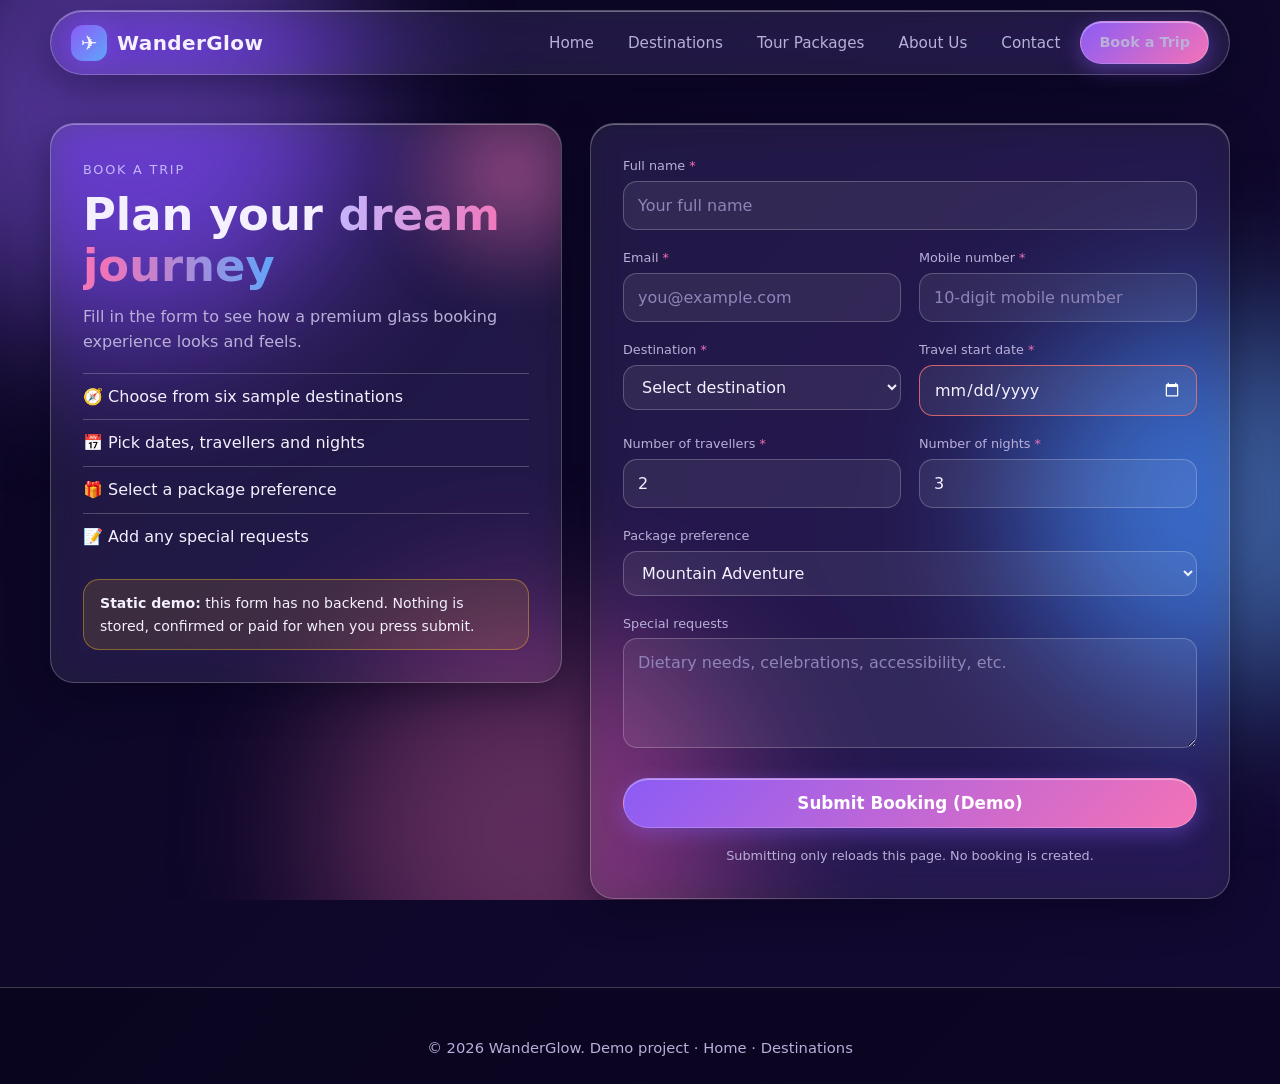
<file: booking.html>
<!DOCTYPE html>
<html lang="en">
<head>
  <meta charset="UTF-8">
  <meta name="viewport" content="width=device-width, initial-scale=1">
  <title>Book a Trip | WanderGlow (Demo)</title>
  <link rel="stylesheet" href="style.css">
  <link rel="stylesheet" href="booking.css">
</head>
<body>

  <div class="wallpaper" aria-hidden="true">
    <span class="orb o1"></span><span class="orb o2"></span><span class="orb o3"></span>
  </div>

  <header class="navbar glass">
    <div class="nav-inner">
      <a href="index.html" class="logo" aria-label="WanderGlow home"><span class="logo-icon" aria-hidden="true">✈️</span>WanderGlow</a>
      <nav aria-label="Main navigation">
        <ul class="nav-links">
          <li><a href="index.html">Home</a></li>
          <li><a href="destinations.html">Destinations</a></li>
          <li><a href="index.html#packages">Tour Packages</a></li>
          <li><a href="index.html#why-us">About Us</a></li>
          <li><a href="index.html#contact">Contact</a></li>
          <li><a href="booking.html" class="btn small">Book a Trip</a></li>
        </ul>
      </nav>
    </div>
  </header>

  <main class="container booking">
    <div class="booking-grid">

      <aside class="booking-info glass">
        <span class="eyebrow">Book a Trip</span>
        <h1>Plan your <span class="grad-text">dream journey</span></h1>
        <p>Fill in the form to see how a premium glass booking experience looks and feels.</p>
        <ul>
          <li>🧭 Choose from six sample destinations</li>
          <li>📅 Pick dates, travellers and nights</li>
          <li>🎁 Select a package preference</li>
          <li>📝 Add any special requests</li>
        </ul>
        <div class="demo-banner"><strong>Static demo:</strong> this form has no backend. Nothing is stored, confirmed or paid for when you press submit.</div>
      </aside>

      <form class="booking-form glass" action="#" method="get" aria-label="Booking form (static demo)">
        <div class="form-grid">
          <div class="field full">
            <label for="name">Full name <span>*</span></label>
            <input id="name" name="name" type="text" placeholder="Your full name" autocomplete="name" required>
          </div>
          <div class="field">
            <label for="email">Email <span>*</span></label>
            <input id="email" name="email" type="email" placeholder="you@example.com" autocomplete="email" required>
          </div>
          <div class="field">
            <label for="mobile">Mobile number <span>*</span></label>
            <input id="mobile" name="mobile" type="tel" placeholder="10-digit mobile number" pattern="[0-9]{10}" inputmode="numeric" autocomplete="tel" required>
          </div>
          <div class="field">
            <label for="destination">Destination <span>*</span></label>
            <select id="destination" name="destination" required>
              <option value="" selected disabled>Select destination</option>
              <option>Manali, Himachal Pradesh</option>
              <option>Goa, India</option>
              <option>Kashmir, India</option>
              <option>Bali, Indonesia</option>
              <option>Switzerland</option>
              <option>Dubai, UAE</option>
            </select>
          </div>
          <div class="field">
            <label for="start">Travel start date <span>*</span></label>
            <input id="start" name="start" type="date" required>
          </div>
          <div class="field">
            <label for="travellers">Number of travellers <span>*</span></label>
            <input id="travellers" name="travellers" type="number" min="1" max="20" value="2" required>
          </div>
          <div class="field">
            <label for="nights">Number of nights <span>*</span></label>
            <input id="nights" name="nights" type="number" min="1" max="30" value="3" required>
          </div>
          <div class="field full">
            <label for="package">Package preference</label>
            <select id="package" name="package">
              <option>Mountain Adventure</option>
              <option>Beach Escape</option>
              <option>Romantic Getaway</option>
              <option>International Explorer</option>
              <option>Custom / not sure yet</option>
            </select>
          </div>
          <div class="field full">
            <label for="requests">Special requests</label>
            <textarea id="requests" name="requests" placeholder="Dietary needs, celebrations, accessibility, etc."></textarea>
          </div>
        </div>
        <button class="btn" type="submit">Submit Booking (Demo)</button>
        <p class="demo-note">Submitting only reloads this page. No booking is created.</p>
      </form>

    </div>
  </main>

  <footer class="footer">
    <div class="container">
      <p class="copy" style="border:none;margin:0;padding:0">© 2026 WanderGlow. Demo project · <a href="index.html">Home</a> · <a href="destinations.html">Destinations</a></p>
    </div>
  </footer>

</body>
</html>
</file>
<file: style.css>
/* ============================================================
   WanderGlow - shared styles (HTML + CSS only, no JavaScript)
   ============================================================ */

:root {
  --bg: #0b0620;
  --bg-2: #150a3a;
  --violet: #8b5cf6;
  --lavender: #c4b5fd;
  --blue: #60a5fa;
  --pink: #f472b6;
  --text: #f4f0ff;
  --muted: #b9afd9;
  --glass: rgba(255, 255, 255, 0.08);
  --glass-strong: rgba(255, 255, 255, 0.14);
  --border: rgba(255, 255, 255, 0.22);
  --glow: 0 0 30px rgba(139, 92, 246, 0.45);
  --radius: 24px;
  --maxw: 1180px;
}

* { box-sizing: border-box; margin: 0; padding: 0; }
html { scroll-behavior: smooth; scroll-padding-top: 90px; }

body {
  font-family: "Segoe UI", system-ui, -apple-system, Roboto, Helvetica, Arial, sans-serif;
  color: var(--text);
  line-height: 1.6;
  background: linear-gradient(135deg, var(--bg), var(--bg-2), #1e0f52, var(--bg));
  background-size: 400% 400%;
  animation: bgShift 24s ease infinite;
  overflow-x: hidden;
  min-height: 100vh;
}

img { max-width: 100%; display: block; }
a { color: inherit; text-decoration: none; }
ul { list-style: none; }

:focus-visible { outline: 3px solid var(--lavender); outline-offset: 3px; border-radius: 8px; }

/* ---------- Animated wallpaper ---------- */
.wallpaper { position: fixed; inset: 0; z-index: -1; overflow: hidden; pointer-events: none; }
.orb { position: absolute; border-radius: 50%; filter: blur(80px); opacity: 0.55; will-change: transform; }
.orb.o1 { width: 460px; height: 460px; background: var(--violet); top: -120px; left: -100px; animation: drift1 22s ease-in-out infinite; }
.orb.o2 { width: 380px; height: 380px; background: var(--blue); top: 35%; right: -120px; animation: drift2 26s ease-in-out infinite; }
.orb.o3 { width: 420px; height: 420px; background: var(--pink); bottom: -140px; left: 25%; opacity: 0.35; animation: drift3 30s ease-in-out infinite; }

@keyframes bgShift { 0%,100% { background-position: 0% 50%; } 50% { background-position: 100% 50%; } }
@keyframes drift1 { 0%,100% { transform: translate(0,0) scale(1); } 50% { transform: translate(140px,90px) scale(1.15); } }
@keyframes drift2 { 0%,100% { transform: translate(0,0) scale(1); } 50% { transform: translate(-160px,-70px) scale(1.2); } }
@keyframes drift3 { 0%,100% { transform: translate(0,0) scale(1); } 50% { transform: translate(120px,-100px) scale(0.9); } }
@keyframes fadeUp { from { opacity: 0; transform: translateY(28px); } to { opacity: 1; transform: translateY(0); } }
@keyframes floaty { 0%,100% { transform: translateY(0); } 50% { transform: translateY(-10px); } }
@keyframes borderSpin { to { --angle: 360deg; } }

/* ---------- Glass base ---------- */
.glass {
  background: var(--glass);
  border: 1px solid var(--border);
  border-radius: var(--radius);
  box-shadow: inset 0 1px 0 rgba(255,255,255,0.35), 0 10px 40px rgba(5, 0, 25, 0.45);
}
@supports ((backdrop-filter: blur(1px)) or (-webkit-backdrop-filter: blur(1px))) {
  .glass { -webkit-backdrop-filter: blur(18px) saturate(160%); backdrop-filter: blur(18px) saturate(160%); }
}
@supports not ((backdrop-filter: blur(1px)) or (-webkit-backdrop-filter: blur(1px))) {
  .glass { background: rgba(30, 15, 82, 0.88); }
}

/* ---------- Layout helpers ---------- */
.container { width: min(100% - 32px, var(--maxw)); margin-inline: auto; }
section { padding: 72px 0; }
.section-head { text-align: center; margin-bottom: 40px; animation: fadeUp 0.9s ease both; }
.section-head h2 { font-size: clamp(1.8rem, 4vw, 2.6rem); line-height: 1.2; }
.section-head p { color: var(--muted); max-width: 620px; margin: 10px auto 0; }
.eyebrow { display: inline-block; font-size: 0.8rem; letter-spacing: 0.14em; text-transform: uppercase; color: var(--lavender); margin-bottom: 8px; }
.grad-text { background: linear-gradient(90deg, var(--lavender), var(--pink), var(--blue)); -webkit-background-clip: text; background-clip: text; color: transparent; }
.demo-note { font-size: 0.8rem; color: var(--muted); text-align: center; margin-top: 18px; }

/* ---------- Buttons ---------- */
.btn {
  display: inline-block; padding: 12px 24px; border-radius: 999px; font-weight: 600; cursor: pointer;
  border: 1px solid var(--border); color: #fff; font-size: 0.98rem; font-family: inherit;
  background: linear-gradient(135deg, var(--violet), var(--pink));
  box-shadow: inset 0 1px 0 rgba(255,255,255,0.4), 0 6px 20px rgba(139,92,246,0.4);
  transition: transform 0.3s ease, box-shadow 0.3s ease;
}
.btn:hover { transform: translateY(-3px); box-shadow: inset 0 1px 0 rgba(255,255,255,0.4), 0 0 32px rgba(244,114,182,0.7); }
.btn.ghost { background: var(--glass); box-shadow: inset 0 1px 0 rgba(255,255,255,0.3); }
.btn.small { padding: 9px 18px; font-size: 0.9rem; }

/* ---------- Navbar ---------- */
.navbar { position: sticky; top: 10px; z-index: 50; margin: 10px auto 0; width: min(100% - 24px, var(--maxw)); padding: 10px 20px; border-radius: 999px; }
.nav-inner { display: flex; align-items: center; justify-content: space-between; gap: 12px; flex-wrap: wrap; }
.logo { display: flex; align-items: center; gap: 10px; font-weight: 800; font-size: 1.25rem; letter-spacing: 0.02em; }
.logo-icon { display: grid; place-items: center; width: 36px; height: 36px; border-radius: 12px; background: linear-gradient(135deg, var(--violet), var(--blue)); box-shadow: var(--glow); }
.nav-links { display: flex; gap: 6px; flex-wrap: wrap; align-items: center; }
.nav-links a { padding: 8px 14px; border-radius: 999px; color: var(--muted); transition: background 0.3s, color 0.3s; font-size: 0.95rem; }
.nav-links a:hover, .nav-links a.active { background: var(--glass-strong); color: #fff; }

/* ---------- Hero ---------- */
.hero { padding: 56px 0 40px; }
.hero-grid { display: grid; grid-template-columns: 1.1fr 1fr; gap: 40px; align-items: center; }
.hero-copy { animation: fadeUp 1s ease both; }
.hero h1 { font-size: clamp(2.2rem, 6vw, 4.2rem); line-height: 1.08; margin-bottom: 16px; }
.hero p.sub { color: var(--muted); font-size: 1.1rem; max-width: 520px; margin-bottom: 26px; }
.btn-row { display: flex; gap: 14px; flex-wrap: wrap; }
.badges { display: flex; flex-wrap: wrap; gap: 10px; margin-top: 26px; }
.badge { padding: 6px 14px; border-radius: 999px; font-size: 0.85rem; background: var(--glass); border: 1px solid var(--border); animation: floaty 5s ease-in-out infinite; }
.badge:nth-child(2) { animation-delay: 0.8s; }
.badge:nth-child(3) { animation-delay: 1.6s; }
.badge:nth-child(4) { animation-delay: 2.4s; }

.hero-visual { position: relative; animation: fadeUp 1.2s ease 0.2s both; }
.hero-visual::before { content: ""; position: absolute; inset: -30px; background: radial-gradient(circle, rgba(139,92,246,0.55), transparent 65%); filter: blur(30px); z-index: -1; }
.hero-img { border-radius: 32px; overflow: hidden; aspect-ratio: 4 / 5; background: linear-gradient(160deg, #3b1d8f, #1e3a8a); border: 1px solid var(--border); box-shadow: 0 30px 70px rgba(0,0,0,0.5); }
.hero-img img { width: 100%; height: 100%; object-fit: cover; }

.search-panel { margin-top: 36px; padding: 22px; animation: fadeUp 1.2s ease 0.4s both; }
.search-form { display: grid; grid-template-columns: repeat(3, 1fr) auto; gap: 14px; align-items: end; }
.field label { display: block; font-size: 0.8rem; color: var(--muted); margin-bottom: 4px; }
.field input, .field select, .field textarea {
  width: 100%; padding: 11px 14px; border-radius: 14px; border: 1px solid var(--border);
  background: rgba(255,255,255,0.07); color: var(--text); font: inherit;
}
.field select option { color: #111; }
.field input::placeholder, .field textarea::placeholder { color: #8f84b8; }
.field input[type="date"] { color-scheme: dark; }

/* ---------- Destination cards ---------- */
.cards-3 { display: grid; grid-template-columns: repeat(3, 1fr); gap: 24px; }
.card { overflow: hidden; transition: transform 0.4s ease, box-shadow 0.4s ease; animation: fadeUp 0.9s ease both; }
.card:hover { transform: translateY(-8px); box-shadow: inset 0 1px 0 rgba(255,255,255,0.35), 0 20px 50px rgba(139,92,246,0.45); }
.card-img { position: relative; aspect-ratio: 16 / 11; overflow: hidden; background: linear-gradient(135deg, #4c1d95, #1d4ed8); }
.card-img img { width: 100%; height: 100%; object-fit: cover; transition: transform 0.7s ease; }
.card:hover .card-img img { transform: scale(1.12); }
.card-img::after { content: ""; position: absolute; inset: 0; background: linear-gradient(to top, rgba(11,6,32,0.85), transparent 60%); }
.tag { position: absolute; z-index: 2; left: 14px; bottom: 12px; padding: 4px 12px; border-radius: 999px; font-size: 0.78rem; background: rgba(255,255,255,0.18); border: 1px solid var(--border); }
.card-body { padding: 18px 20px 22px; }
.card-body h3 { font-size: 1.2rem; }
.card-body p { color: var(--muted); font-size: 0.93rem; margin: 6px 0 12px; }
.meta { display: flex; justify-content: space-between; align-items: center; gap: 10px; flex-wrap: wrap; font-size: 0.9rem; }
.price { font-weight: 800; font-size: 1.15rem; color: var(--lavender); }
.price small { font-weight: 400; color: var(--muted); font-size: 0.75rem; }
.link-cta { color: var(--pink); font-weight: 600; transition: letter-spacing 0.3s; }
.link-cta:hover { letter-spacing: 0.04em; }

/* ---------- Packages ---------- */
.cards-4 { display: grid; grid-template-columns: repeat(4, 1fr); gap: 22px; }
.pkg ul { margin: 10px 0 14px; font-size: 0.88rem; color: var(--muted); }
.pkg ul li { padding: 2px 0; }
.amenities { font-size: 1.1rem; letter-spacing: 4px; margin-bottom: 14px; }
.pkg .actions { display: flex; flex-direction: column; gap: 8px; }
.pkg .actions .btn { text-align: center; }

/* ---------- Features ---------- */
.features { display: grid; grid-template-columns: repeat(4, 1fr); gap: 22px; }
.feature { padding: 28px 22px; text-align: center; transition: transform 0.4s, box-shadow 0.4s; }
.feature:hover { transform: translateY(-8px) rotate(-0.5deg); box-shadow: var(--glow); }
.feature .ico { font-size: 2.2rem; display: block; margin-bottom: 10px; transition: transform 0.4s; }
.feature:hover .ico { transform: scale(1.25) rotate(8deg); }
.feature p { color: var(--muted); font-size: 0.92rem; margin-top: 6px; }

/* ---------- Gallery ---------- */
.gallery { display: grid; grid-template-columns: repeat(4, 1fr); grid-auto-rows: 200px; gap: 16px; }
.g-item { position: relative; overflow: hidden; border-radius: 22px; border: 1px solid var(--border); background: linear-gradient(135deg, #4c1d95, #1d4ed8); }
.g-item img { width: 100%; height: 100%; object-fit: cover; transition: transform 0.7s ease; }
.g-item:hover img { transform: scale(1.12); }
.g-item::after { content: ""; position: absolute; inset: 0; background: linear-gradient(to top, rgba(11,6,32,0.8), transparent 55%); }
.g-item span { position: absolute; z-index: 2; left: 16px; bottom: 12px; font-weight: 600; }
.g-big { grid-column: span 2; grid-row: span 2; }
.g-wide { grid-column: span 2; }

/* ---------- Testimonials ---------- */
.testimonials { display: grid; grid-template-columns: repeat(3, 1fr); gap: 24px; }
.testi { padding: 26px; }
.stars { color: #fbbf24; letter-spacing: 3px; margin-bottom: 8px; }
.testi p { color: var(--muted); font-style: italic; margin-bottom: 14px; }
.testi strong { display: block; }
.testi small { color: var(--lavender); }

/* ---------- Newsletter ---------- */
.newsletter { padding: 48px 28px; text-align: center; background: linear-gradient(135deg, rgba(139,92,246,0.45), rgba(244,114,182,0.3), rgba(96,165,250,0.35)); }
.newsletter h2 { font-size: clamp(1.6rem, 4vw, 2.3rem); margin-bottom: 8px; }
.newsletter p { color: var(--muted); margin-bottom: 22px; }
.news-form { display: flex; gap: 12px; max-width: 520px; margin: 0 auto; padding: 8px; border-radius: 999px; background: rgba(255,255,255,0.1); border: 1px solid var(--border); }
.news-form input { flex: 1; min-width: 0; background: transparent; border: none; color: var(--text); padding: 10px 16px; font: inherit; }
.news-form input:focus-visible { outline-offset: 2px; }

/* ---------- Footer ---------- */
.footer { margin-top: 40px; padding: 48px 0 24px; border-top: 1px solid var(--border); background: rgba(8, 4, 24, 0.55); }
.footer-grid { display: grid; grid-template-columns: 1.4fr 1fr 1fr 1.2fr; gap: 32px; }
.footer h4 { margin-bottom: 12px; color: var(--lavender); }
.footer li { padding: 3px 0; color: var(--muted); font-size: 0.92rem; }
.footer a:hover { color: #fff; }
.footer p { color: var(--muted); font-size: 0.92rem; margin-top: 12px; }
.socials { display: flex; gap: 10px; margin-top: 14px; }
.socials a { padding: 6px 12px; border-radius: 999px; background: var(--glass); border: 1px solid var(--border); font-size: 0.82rem; }
.copy { text-align: center; color: var(--muted); font-size: 0.85rem; margin-top: 32px; padding-top: 18px; border-top: 1px solid var(--border); }

/* ---------- Responsive ---------- */
@media (max-width: 1024px) {
  .hero-grid { grid-template-columns: 1fr; }
  .hero-img { aspect-ratio: 16 / 10; }
  .cards-3 { grid-template-columns: repeat(2, 1fr); }
  .cards-4, .features { grid-template-columns: repeat(2, 1fr); }
  .testimonials { grid-template-columns: repeat(2, 1fr); }
  .gallery { grid-template-columns: repeat(3, 1fr); }
  .footer-grid { grid-template-columns: repeat(2, 1fr); }
  .search-form { grid-template-columns: repeat(2, 1fr); }
  .search-form .btn { grid-column: span 2; }
}
@media (max-width: 720px) {
  section { padding: 48px 0; }
  .navbar { border-radius: 28px; top: 6px; }
  .nav-inner { justify-content: center; }
  .nav-links { justify-content: center; }
  .nav-links a { padding: 6px 10px; font-size: 0.85rem; }
  .gallery { grid-template-columns: repeat(2, 1fr); grid-auto-rows: 160px; }
  .g-big, .g-wide { grid-column: span 2; }
  .g-big { grid-row: span 1; }
  .testimonials { grid-template-columns: 1fr; }
  .news-form { flex-direction: column; border-radius: 24px; }
  .orb { filter: blur(60px); opacity: 0.4; }
}
@media (max-width: 520px) {
  .cards-3 { grid-template-columns: 1fr; }
  .cards-4, .features { grid-template-columns: 1fr; }
  .search-form { grid-template-columns: 1fr; }
  .search-form .btn { grid-column: auto; }
  .footer-grid { grid-template-columns: 1fr; }
  .btn-row .btn { flex: 1 1 100%; text-align: center; }
}
@media (max-width: 360px) {
  .nav-links a { padding: 5px 8px; font-size: 0.8rem; }
  .gallery { grid-template-columns: 1fr; }
  .g-big, .g-wide { grid-column: auto; }
}

/* ---------- Reduced motion ---------- */
@media (prefers-reduced-motion: reduce) {
  *, *::before, *::after { animation: none !important; transition: none !important; scroll-behavior: auto !important; }
}
</file>
<file: booking.css>
/* WanderGlow - Booking page extras (loads after style.css) */

.booking { padding: 48px 0; }
.booking-grid { display: grid; grid-template-columns: 1fr 1.25fr; gap: 28px; align-items: start; }

.booking-info { padding: 32px; animation: fadeUp 1s ease both; position: relative; overflow: hidden; }
.booking-info::before { content: ""; position: absolute; width: 260px; height: 260px; right: -80px; top: -80px; background: radial-gradient(circle, rgba(244,114,182,0.5), transparent 70%); filter: blur(20px); animation: floaty 7s ease-in-out infinite; }
.booking-info h1 { font-size: clamp(1.9rem, 4vw, 2.8rem); line-height: 1.15; margin-bottom: 12px; position: relative; }
.booking-info p { color: var(--muted); margin-bottom: 18px; position: relative; }
.booking-info ul { position: relative; }
.booking-info li { padding: 10px 0; border-top: 1px solid var(--border); }
.demo-banner { margin-top: 20px; padding: 12px 16px; border-radius: 16px; background: rgba(251,191,36,0.12); border: 1px solid rgba(251,191,36,0.4); font-size: 0.88rem; position: relative; }

.booking-form { padding: 32px; animation: fadeUp 1s ease 0.2s both; }
.form-grid { display: grid; grid-template-columns: repeat(2, 1fr); gap: 18px; }
.form-grid .full { grid-column: span 2; }
.field label span { color: var(--pink); }
.field textarea { min-height: 110px; resize: vertical; }
.field input:invalid:not(:placeholder-shown) { border-color: rgba(248,113,113,0.8); }
.field input:focus, .field select:focus, .field textarea:focus { outline: 2px solid var(--lavender); border-color: transparent; background: rgba(255,255,255,0.12); }
.booking-form .btn { width: 100%; margin-top: 22px; padding: 14px; font-size: 1.05rem; }

@media (max-width: 860px) {
  .booking-grid { grid-template-columns: 1fr; }
}
@media (max-width: 520px) {
  .booking-info, .booking-form { padding: 22px; }
  .form-grid { grid-template-columns: 1fr; }
  .form-grid .full { grid-column: auto; }
}
</file>
